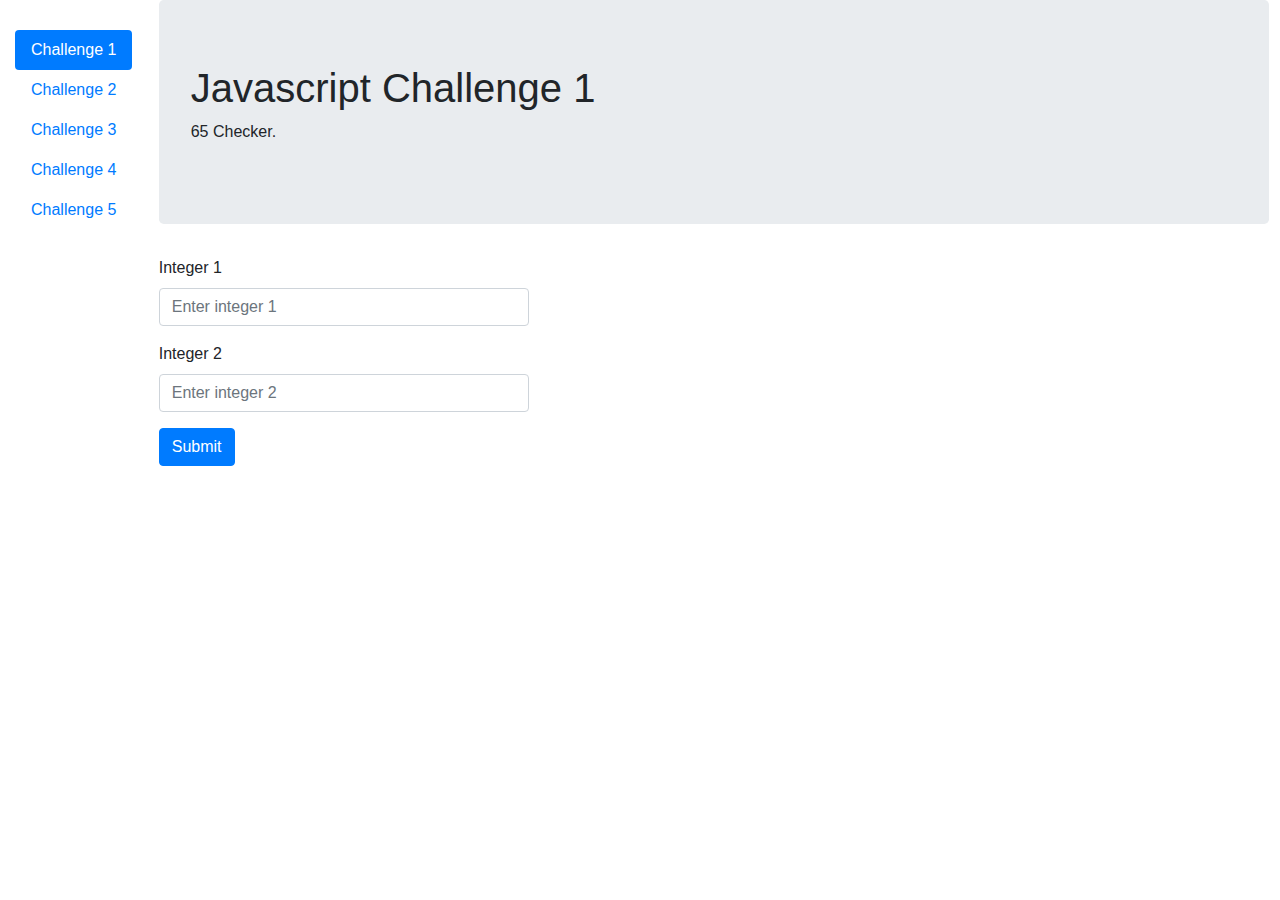
<file: index.html>
<!doctype html>
<html lang="en">
<head>
    <meta charset="UTF-8">
    <meta name="viewport"
          content="width=device-width, user-scalable=no, initial-scale=1.0, maximum-scale=1.0, minimum-scale=1.0">
    <meta http-equiv="X-UA-Compatible" content="ie=edge">
    <link rel="stylesheet" href="https://maxcdn.bootstrapcdn.com/bootstrap/4.0.0/css/bootstrap.min.css" integrity="sha384-Gn5384xqQ1aoWXA+058RXPxPg6fy4IWvTNh0E263XmFcJlSAwiGgFAW/dAiS6JXm" crossorigin="anonymous">
    <link rel = "stylesheet" type = "text/css" href = "../css/style.css" />
    <title>Challenge1</title>
</head>
<body>

<div class="row">
    <div class="col-m-4" id="sidebar">
        <ul class="nav nav-pills flex-column">
            <li class="nav-item">
                <a class="nav-link active" href="index.html">Challenge 1</a>
            </li>
            <li class="nav-item">
                <a class="nav-link" href="challenge2.html">Challenge 2</a>
            </li>
            <li class="nav-item">
                <a class="nav-link" href="challenge3.html">Challenge 3</a>
            </li>
            <li class="nav-item">
                <a class="nav-link" href="challenge4.html">Challenge 4</a>
            </li>
            <li class="nav-item">
                <a class="nav-link" href="challenge5.html">Challenge 5</a>
            </li>
        </ul>
    </div>

    <div class="container">
        <div class="jumbotron">
            <h1>Javascript Challenge 1</h1>
            <p>65 Checker.</p>
        </div>



        <form name="myForm" id="myForm" class="col-m-8">
            <div class="form-group">
                <label for="string1">Integer 1</label>
                <input type="text" class="form-control col-4" id="int1" aria-describedby="int1" placeholder="Enter integer 1">
            </div>
            <div class="form-group">
                <label for="string2">Integer 2</label>
                <input type="text" class="form-control col-4" id="int2" aria-describedby="int2" placeholder="Enter integer 2">
            </div>
            <button type="submit" class="btn btn-primary">Submit</button>
        </form>
    </div>
</div>

<script type="text/javascript">

    document.getElementById("myForm").onsubmit = function() {
        const a = parseInt(document.getElementById("int1").value);
        const b = parseInt(document.getElementById("int2").value);

        if (a === 65 || b === 65 || (a + b) === 65)
            alert("65 detected: true");
        else
            alert("false");
    }

</script>


<script src="https://code.jquery.com/jquery-3.2.1.slim.min.js" integrity="sha384-KJ3o2DKtIkvYIK3UENzmM7KCkRr/rE9/Qpg6aAZGJwFDMVNA/GpGFF93hXpG5KkN" crossorigin="anonymous"></script>
<script src="https://cdnjs.cloudflare.com/ajax/libs/popper.js/1.12.9/umd/popper.min.js" integrity="sha384-ApNbgh9B+Y1QKtv3Rn7W3mgPxhU9K/ScQsAP7hUibX39j7fakFPskvXusvfa0b4Q" crossorigin="anonymous"></script>
<script src="https://maxcdn.bootstrapcdn.com/bootstrap/4.0.0/js/bootstrap.min.js" integrity="sha384-JZR6Spejh4U02d8jOt6vLEHfe/JQGiRRSQQxSfFWpi1MquVdAyjUar5+76PVCmYl" crossorigin="anonymous"></script>

</body>
</html>
</file>
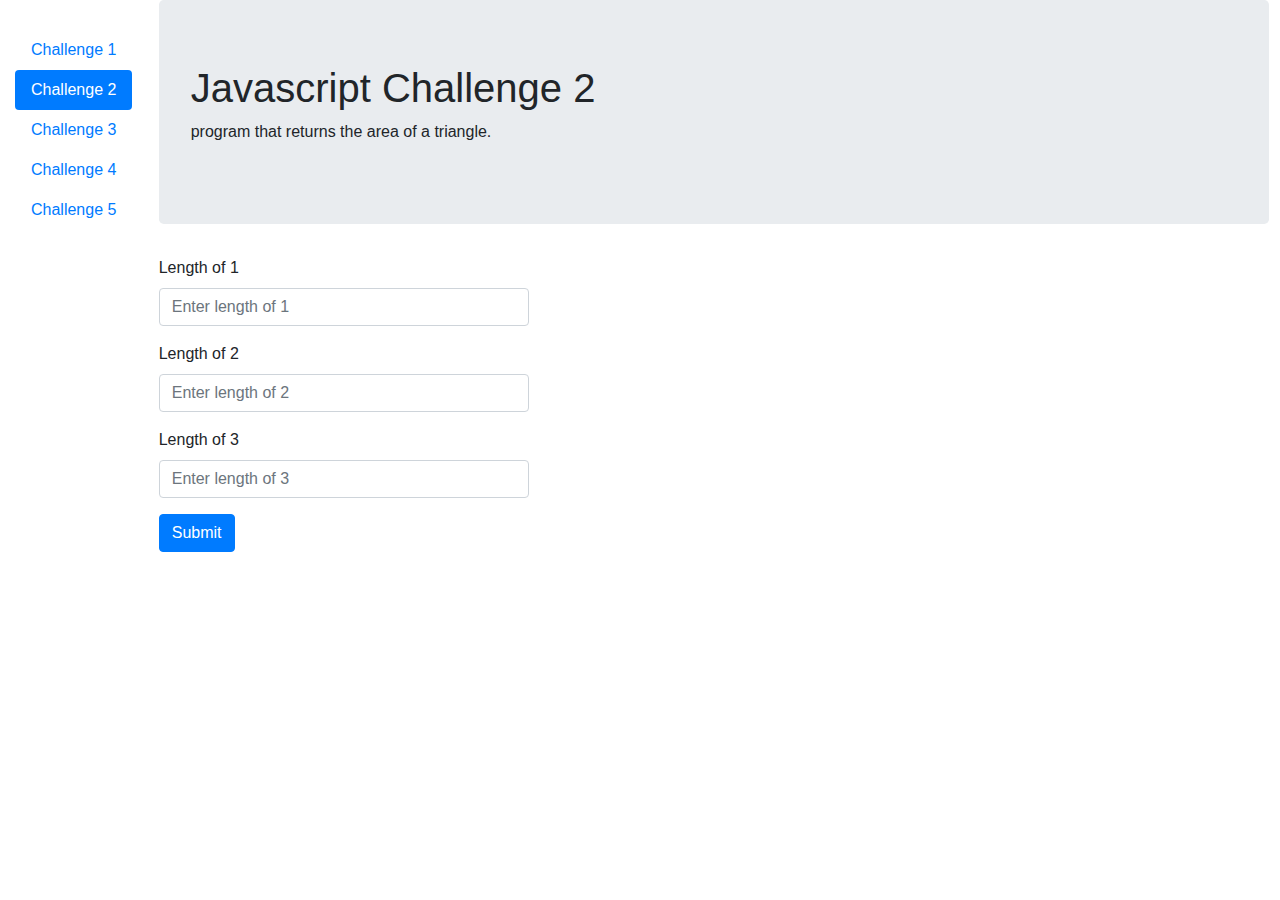
<file: challenge2.html>
<!doctype html>
<html lang="en">
<head>
    <meta charset="UTF-8">
    <meta name="viewport"
          content="width=device-width, user-scalable=no, initial-scale=1.0, maximum-scale=1.0, minimum-scale=1.0">
    <meta http-equiv="X-UA-Compatible" content="ie=edge">
    <link rel="stylesheet" href="https://maxcdn.bootstrapcdn.com/bootstrap/4.0.0/css/bootstrap.min.css" integrity="sha384-Gn5384xqQ1aoWXA+058RXPxPg6fy4IWvTNh0E263XmFcJlSAwiGgFAW/dAiS6JXm" crossorigin="anonymous">
    <link rel = "stylesheet" type = "text/css" href = "../css/style.css" />
    <title>Challenge2</title>
</head>
<body>

<div class="row">
    <div class="col-m-4" id="sidebar">
        <ul class="nav nav-pills flex-column">
            <li class="nav-item">
                <a class="nav-link" href="index.html">Challenge 1</a>
            </li>
            <li class="nav-item">
                <a class="nav-link active" href="challenge2.html">Challenge 2</a>
            </li>
            <li class="nav-item">
                <a class="nav-link" href="challenge3.html">Challenge 3</a>
            </li>
            <li class="nav-item">
                <a class="nav-link" href="challenge4.html">Challenge 4</a>
            </li>
            <li class="nav-item">
                <a class="nav-link" href="challenge5.html">Challenge 5</a>
            </li>
        </ul>
    </div>

    <div class="container">
        <div class="jumbotron">
            <h1>Javascript Challenge 2</h1>
            <p>program that returns the area of a triangle.</p>
        </div>



        <form name="myForm" id="myForm" class="col-m-8">
            <div class="form-group">
                <label for="side1">Length of 1</label>
                <input type="text" class="form-control col-4" id="side1" aria-describedby="side1" placeholder="Enter length of 1">
            </div>
            <div class="form-group">
                <label for="side2">Length of 2</label>
                <input type="text" class="form-control col-4" id="side2" aria-describedby="side2" placeholder="Enter length of 2">
            </div>
            <div class="form-group">
                <label for="side3">Length of 3</label>
                <input type="text" class="form-control col-4" id="side3" aria-describedby="side3" placeholder="Enter length of 3">
            </div>
            <button type="submit" class="btn btn-primary">Submit</button>
        </form>
    </div>
</div>

<script type="text/javascript">

    document.getElementById("myForm").onsubmit = function() {
        let a = parseInt(document.getElementById("side1").value);
        let b = parseInt(document.getElementById("side2").value);
        let c = parseInt(document.getElementById("side3").value);
        let perimeter = a + b + c;
        let s = perimeter/2;
        let area = Math.sqrt((s * (s - a) * (s - b) * (s - c)));
        alert("Area of triangle: " + area.toFixed(2) + " cm squared");
    }

</script>


<script src="https://code.jquery.com/jquery-3.2.1.slim.min.js" integrity="sha384-KJ3o2DKtIkvYIK3UENzmM7KCkRr/rE9/Qpg6aAZGJwFDMVNA/GpGFF93hXpG5KkN" crossorigin="anonymous"></script>
<script src="https://cdnjs.cloudflare.com/ajax/libs/popper.js/1.12.9/umd/popper.min.js" integrity="sha384-ApNbgh9B+Y1QKtv3Rn7W3mgPxhU9K/ScQsAP7hUibX39j7fakFPskvXusvfa0b4Q" crossorigin="anonymous"></script>
<script src="https://maxcdn.bootstrapcdn.com/bootstrap/4.0.0/js/bootstrap.min.js" integrity="sha384-JZR6Spejh4U02d8jOt6vLEHfe/JQGiRRSQQxSfFWpi1MquVdAyjUar5+76PVCmYl" crossorigin="anonymous"></script>

</body>
</html>
</file>
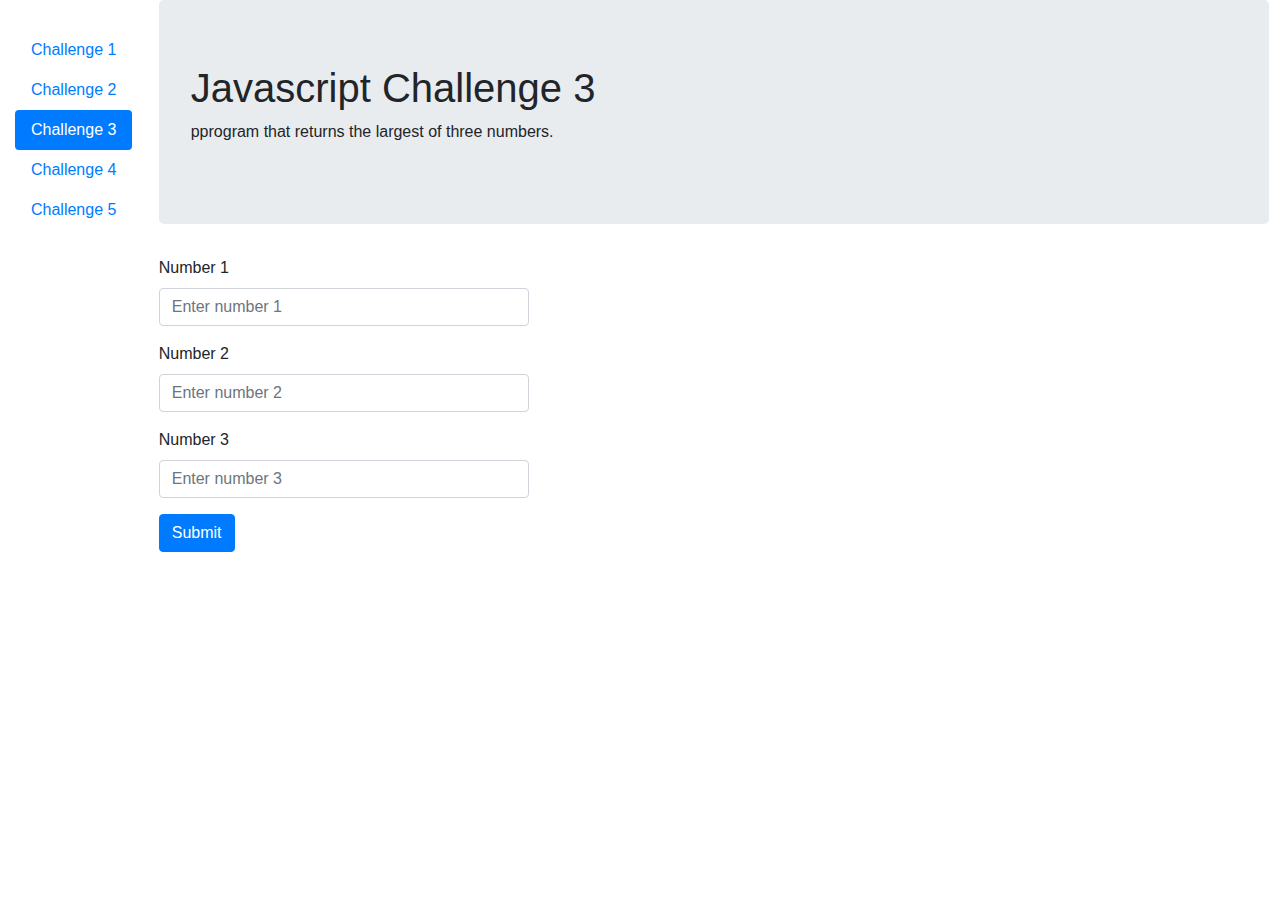
<file: challenge3.html>
<!doctype html>
<html lang="en">
<head>
    <meta charset="UTF-8">
    <meta name="viewport"
          content="width=device-width, user-scalable=no, initial-scale=1.0, maximum-scale=1.0, minimum-scale=1.0">
    <meta http-equiv="X-UA-Compatible" content="ie=edge">
    <link rel="stylesheet" href="https://maxcdn.bootstrapcdn.com/bootstrap/4.0.0/css/bootstrap.min.css" integrity="sha384-Gn5384xqQ1aoWXA+058RXPxPg6fy4IWvTNh0E263XmFcJlSAwiGgFAW/dAiS6JXm" crossorigin="anonymous">
    <link rel = "stylesheet" type = "text/css" href = "../css/style.css" />
    <title>Challenge3</title>
</head>
<body>

<div class="row">
    <div class="col-m-4" id="sidebar">
        <ul class="nav nav-pills flex-column">
            <li class="nav-item">
                <a class="nav-link" href="index.html">Challenge 1</a>
            </li>
            <li class="nav-item">
                <a class="nav-link" href="challenge2.html">Challenge 2</a>
            </li>
            <li class="nav-item">
                <a class="nav-link active" href="challenge3.html">Challenge 3</a>
            </li>
            <li class="nav-item">
                <a class="nav-link" href="challenge4.html">Challenge 4</a>
            </li>
            <li class="nav-item">
                <a class="nav-link" href="challenge5.html">Challenge 5</a>
            </li>
        </ul>
    </div>

    <div class="container">
        <div class="jumbotron">
            <h1>Javascript Challenge 3</h1>
            <p>pprogram that returns the largest of three numbers.</p>
        </div>



        <form name="myForm" id="myForm" class="col-m-8">
            <div class="form-group">
                <label for="int1">Number 1</label>
                <input type="text" class="form-control col-4" id="int1" aria-describedby="int1" placeholder="Enter number 1">
            </div>
            <div class="form-group">
                <label for="int2">Number 2</label>
                <input type="text" class="form-control col-4" id="int2" aria-describedby="int2" placeholder="Enter number 2">
            </div>
            <div class="form-group">
                <label for="int3">Number 3</label>
                <input type="text" class="form-control col-4" id="int3" aria-describedby="int3" placeholder="Enter number 3">
            </div>
            <button type="submit" class="btn btn-primary">Submit</button>
        </form>
    </div>
</div>

<script type="text/javascript">

    document.getElementById("myForm").onsubmit = function() {
        let a = parseInt(document.getElementById("int1").value);
        let b = parseInt(document.getElementById("int2").value);
        let c = parseInt(document.getElementById("int3").value);
        let largest = a;
        if (b > largest)
            largest = b;
        if (c > largest)
            largest = c;
        alert("The largest of the three values is: " + largest);
    }

</script>


<script src="https://code.jquery.com/jquery-3.2.1.slim.min.js" integrity="sha384-KJ3o2DKtIkvYIK3UENzmM7KCkRr/rE9/Qpg6aAZGJwFDMVNA/GpGFF93hXpG5KkN" crossorigin="anonymous"></script>
<script src="https://cdnjs.cloudflare.com/ajax/libs/popper.js/1.12.9/umd/popper.min.js" integrity="sha384-ApNbgh9B+Y1QKtv3Rn7W3mgPxhU9K/ScQsAP7hUibX39j7fakFPskvXusvfa0b4Q" crossorigin="anonymous"></script>
<script src="https://maxcdn.bootstrapcdn.com/bootstrap/4.0.0/js/bootstrap.min.js" integrity="sha384-JZR6Spejh4U02d8jOt6vLEHfe/JQGiRRSQQxSfFWpi1MquVdAyjUar5+76PVCmYl" crossorigin="anonymous"></script>

</body>
</html>
</file>
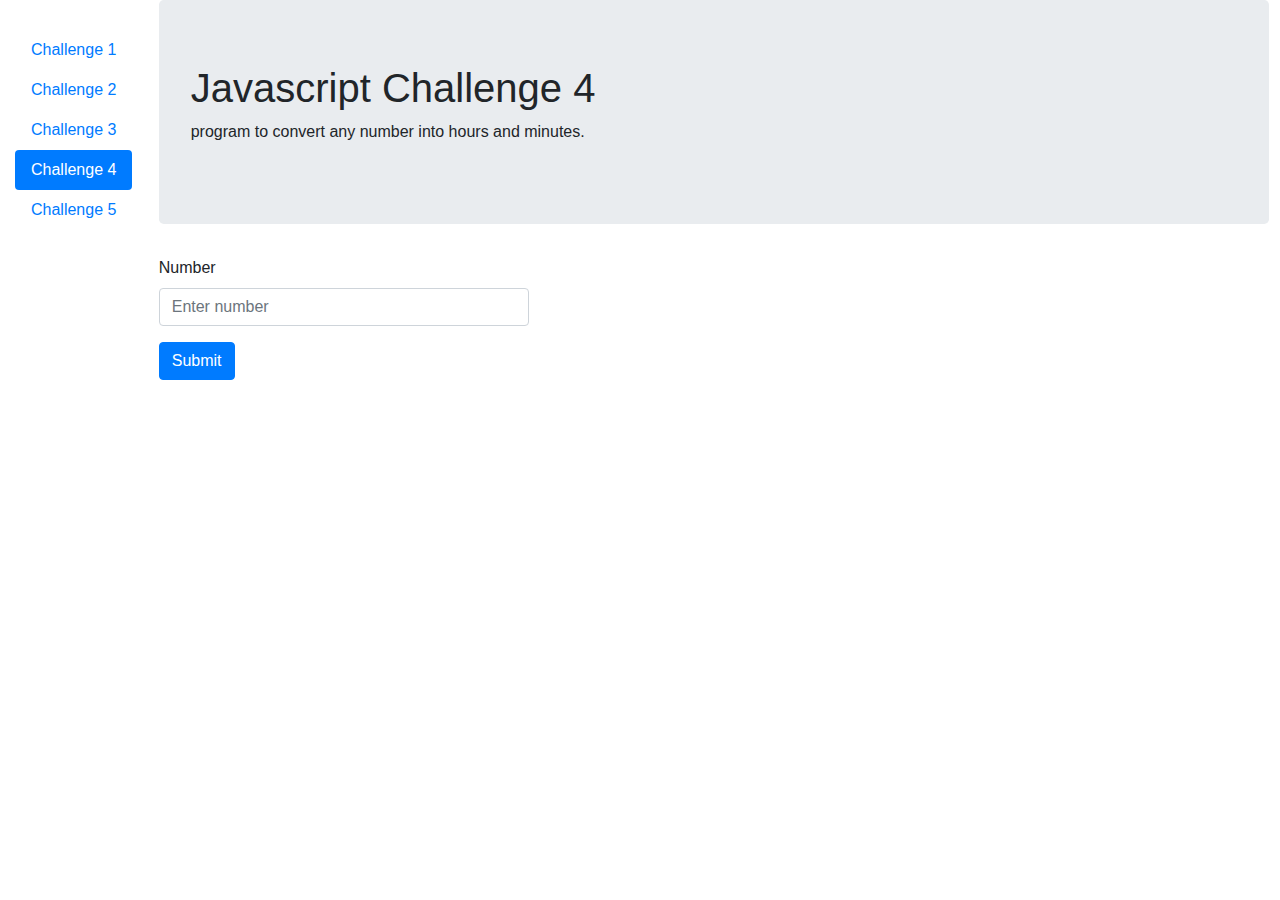
<file: challenge4.html>
<!doctype html>
<html lang="en">
<head>
    <meta charset="UTF-8">
    <meta name="viewport"
          content="width=device-width, user-scalable=no, initial-scale=1.0, maximum-scale=1.0, minimum-scale=1.0">
    <meta http-equiv="X-UA-Compatible" content="ie=edge">
    <link rel="stylesheet" href="https://maxcdn.bootstrapcdn.com/bootstrap/4.0.0/css/bootstrap.min.css" integrity="sha384-Gn5384xqQ1aoWXA+058RXPxPg6fy4IWvTNh0E263XmFcJlSAwiGgFAW/dAiS6JXm" crossorigin="anonymous">
    <link rel = "stylesheet" type = "text/css" href = "../css/style.css" />
    <title>Challenge4</title>
</head>
<body>

<div class="row">
    <div class="col-m-4" id="sidebar">
        <ul class="nav nav-pills flex-column">
            <li class="nav-item">
                <a class="nav-link" href="index.html">Challenge 1</a>
            </li>
            <li class="nav-item">
                <a class="nav-link" href="challenge2.html">Challenge 2</a>
            </li>
            <li class="nav-item">
                <a class="nav-link" href="challenge3.html">Challenge 3</a>
            </li>
            <li class="nav-item">
                <a class="nav-link active" href="challenge4.html">Challenge 4</a>
            </li>
            <li class="nav-item">
                <a class="nav-link" href="challenge5.html">Challenge 5</a>
            </li>
        </ul>
    </div>

    <div class="container">
        <div class="jumbotron">
            <h1>Javascript Challenge 4</h1>
            <p>program to convert any number into hours and minutes.</p>
        </div>



        <form name="myForm" id="myForm" class="col-m-8">
            <div class="form-group">
                <label for="int1">Number</label>
                <input type="text" class="form-control col-4" id="int1" aria-describedby="int1" placeholder="Enter number">
            </div>
            <button type="submit" class="btn btn-primary">Submit</button>
        </form>
    </div>
</div>

<script type="text/javascript">

    document.getElementById("myForm").onsubmit = function() {
        let time = parseInt(document.getElementById("int1").value);
        let hours = time / 60;
        const min = time % 60;
        alert(time + ": is equal to: " + Math.floor(hours) + " hour(s) and " + min + " minute(s).");
        return time + " is equal to: " + Math.floor(hours) + " hours and " + min + " minutes.";

    }

</script>


<script src="https://code.jquery.com/jquery-3.2.1.slim.min.js" integrity="sha384-KJ3o2DKtIkvYIK3UENzmM7KCkRr/rE9/Qpg6aAZGJwFDMVNA/GpGFF93hXpG5KkN" crossorigin="anonymous"></script>
<script src="https://cdnjs.cloudflare.com/ajax/libs/popper.js/1.12.9/umd/popper.min.js" integrity="sha384-ApNbgh9B+Y1QKtv3Rn7W3mgPxhU9K/ScQsAP7hUibX39j7fakFPskvXusvfa0b4Q" crossorigin="anonymous"></script>
<script src="https://maxcdn.bootstrapcdn.com/bootstrap/4.0.0/js/bootstrap.min.js" integrity="sha384-JZR6Spejh4U02d8jOt6vLEHfe/JQGiRRSQQxSfFWpi1MquVdAyjUar5+76PVCmYl" crossorigin="anonymous"></script>

</body>
</html>
</file>
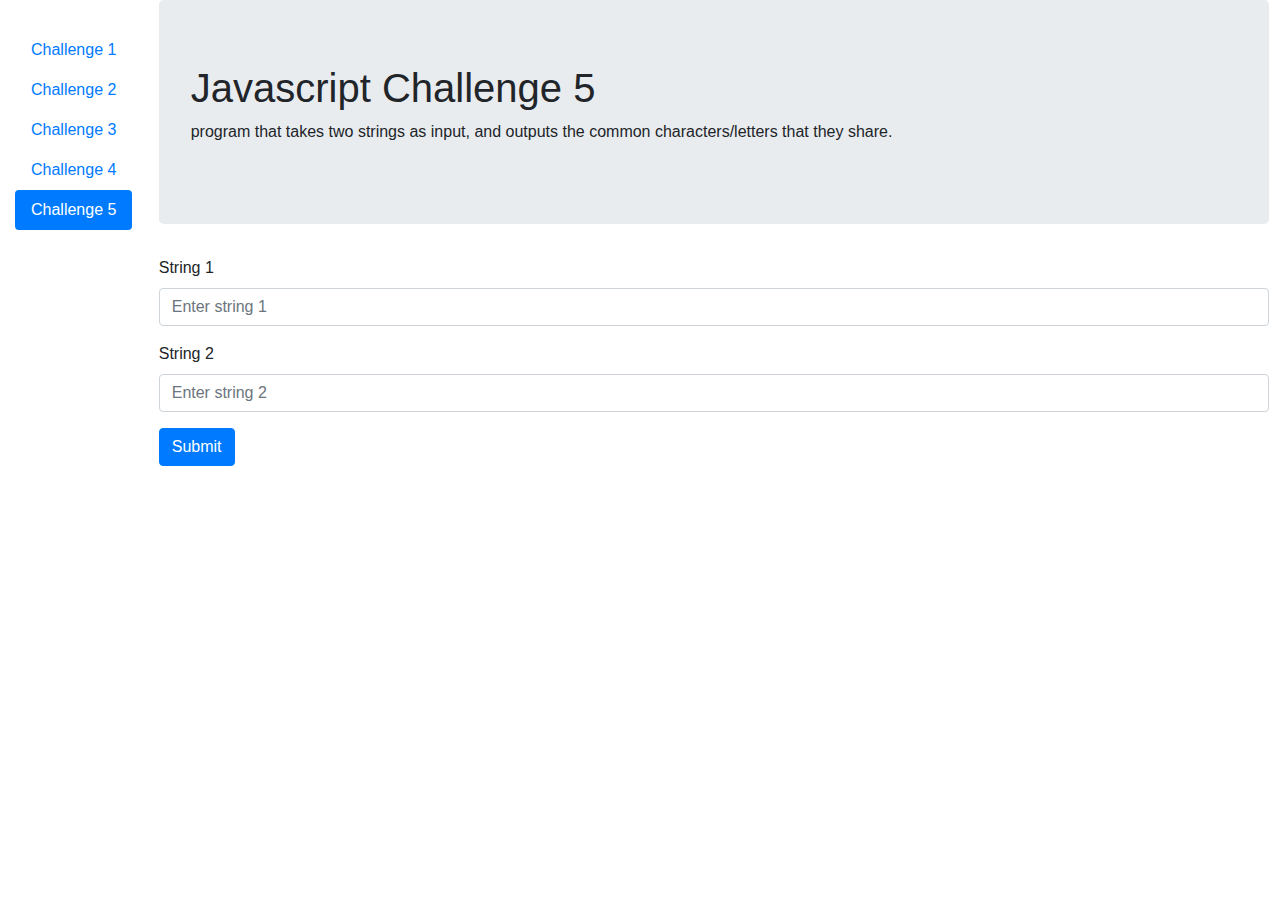
<file: challenge5.html>
<!doctype html>
<html lang="en">
<head>
    <meta charset="UTF-8">
    <meta name="viewport"
          content="width=device-width, user-scalable=no, initial-scale=1.0, maximum-scale=1.0, minimum-scale=1.0">
    <meta http-equiv="X-UA-Compatible" content="ie=edge">
    <link rel="stylesheet" href="https://maxcdn.bootstrapcdn.com/bootstrap/4.0.0/css/bootstrap.min.css" integrity="sha384-Gn5384xqQ1aoWXA+058RXPxPg6fy4IWvTNh0E263XmFcJlSAwiGgFAW/dAiS6JXm" crossorigin="anonymous">
    <link rel = "stylesheet" type = "text/css" href = "../css/style.css" />
    <title>Challenge5</title>
</head>
<body>

<div class="row">
    <div class="col-m-4" id="sidebar">
        <ul class="nav nav-pills flex-column">
            <li class="nav-item">
                <a class="nav-link" href="index.html">Challenge 1</a>
            </li>
            <li class="nav-item">
                <a class="nav-link" href="challenge2.html">Challenge 2</a>
            </li>
            <li class="nav-item">
                <a class="nav-link" href="challenge3.html">Challenge 3</a>
            </li>
            <li class="nav-item">
                <a class="nav-link" href="challenge4.html">Challenge 4</a>
            </li>
            <li class="nav-item">
                <a class="nav-link active" href="challenge5.html">Challenge 5</a>
            </li>
        </ul>
    </div>

    <div class="container">
        <div class="jumbotron">
            <h1>Javascript Challenge 5</h1>
            <p>program that takes two strings as input, and outputs the common characters/letters that they share.</p>
        </div>



        <form name="myForm" id="myForm" class="col-m-8">
            <div class="form-group">
                <label for="string1">String 1</label>
                <input type="text" class="form-control" id="string1" aria-describedby="string1" placeholder="Enter string 1">
            </div>
            <div class="form-group">
                <label for="string2">String 2</label>
                <input type="text" class="form-control" id="string2" aria-describedby="string2" placeholder="Enter string 2">
            </div>
            <button type="submit" class="btn btn-primary">Submit</button>
        </form>
    </div>
</div>

<script type="text/javascript">

    document.getElementById("myForm").onsubmit = function() {
        const str1 = document.getElementById("string1").value;
        const str2 = document.getElementById("string2").value;
        let letters = [];
        for (let i = 0; i < str1.length; i++){
            for (let j = 0; j < str2.length; j++){
                if (str1[i] === str2[j] && letters.indexOf(str1[i]) == -1) {
                    // console.log(str1[i] + " is a common letter!!!");
                    letters.push(str1[i]);
                }
            }
        }
        alert("Common letters are: " + letters);
        return letters;
    }

</script>


<script src="https://code.jquery.com/jquery-3.2.1.slim.min.js" integrity="sha384-KJ3o2DKtIkvYIK3UENzmM7KCkRr/rE9/Qpg6aAZGJwFDMVNA/GpGFF93hXpG5KkN" crossorigin="anonymous"></script>
<script src="https://cdnjs.cloudflare.com/ajax/libs/popper.js/1.12.9/umd/popper.min.js" integrity="sha384-ApNbgh9B+Y1QKtv3Rn7W3mgPxhU9K/ScQsAP7hUibX39j7fakFPskvXusvfa0b4Q" crossorigin="anonymous"></script>
<script src="https://maxcdn.bootstrapcdn.com/bootstrap/4.0.0/js/bootstrap.min.js" integrity="sha384-JZR6Spejh4U02d8jOt6vLEHfe/JQGiRRSQQxSfFWpi1MquVdAyjUar5+76PVCmYl" crossorigin="anonymous"></script>

</body>
</html>
</file>
<file: css/style.css>
#sidebar{
    margin-top: 30px;
    margin-left: 30px;
}
</file>
